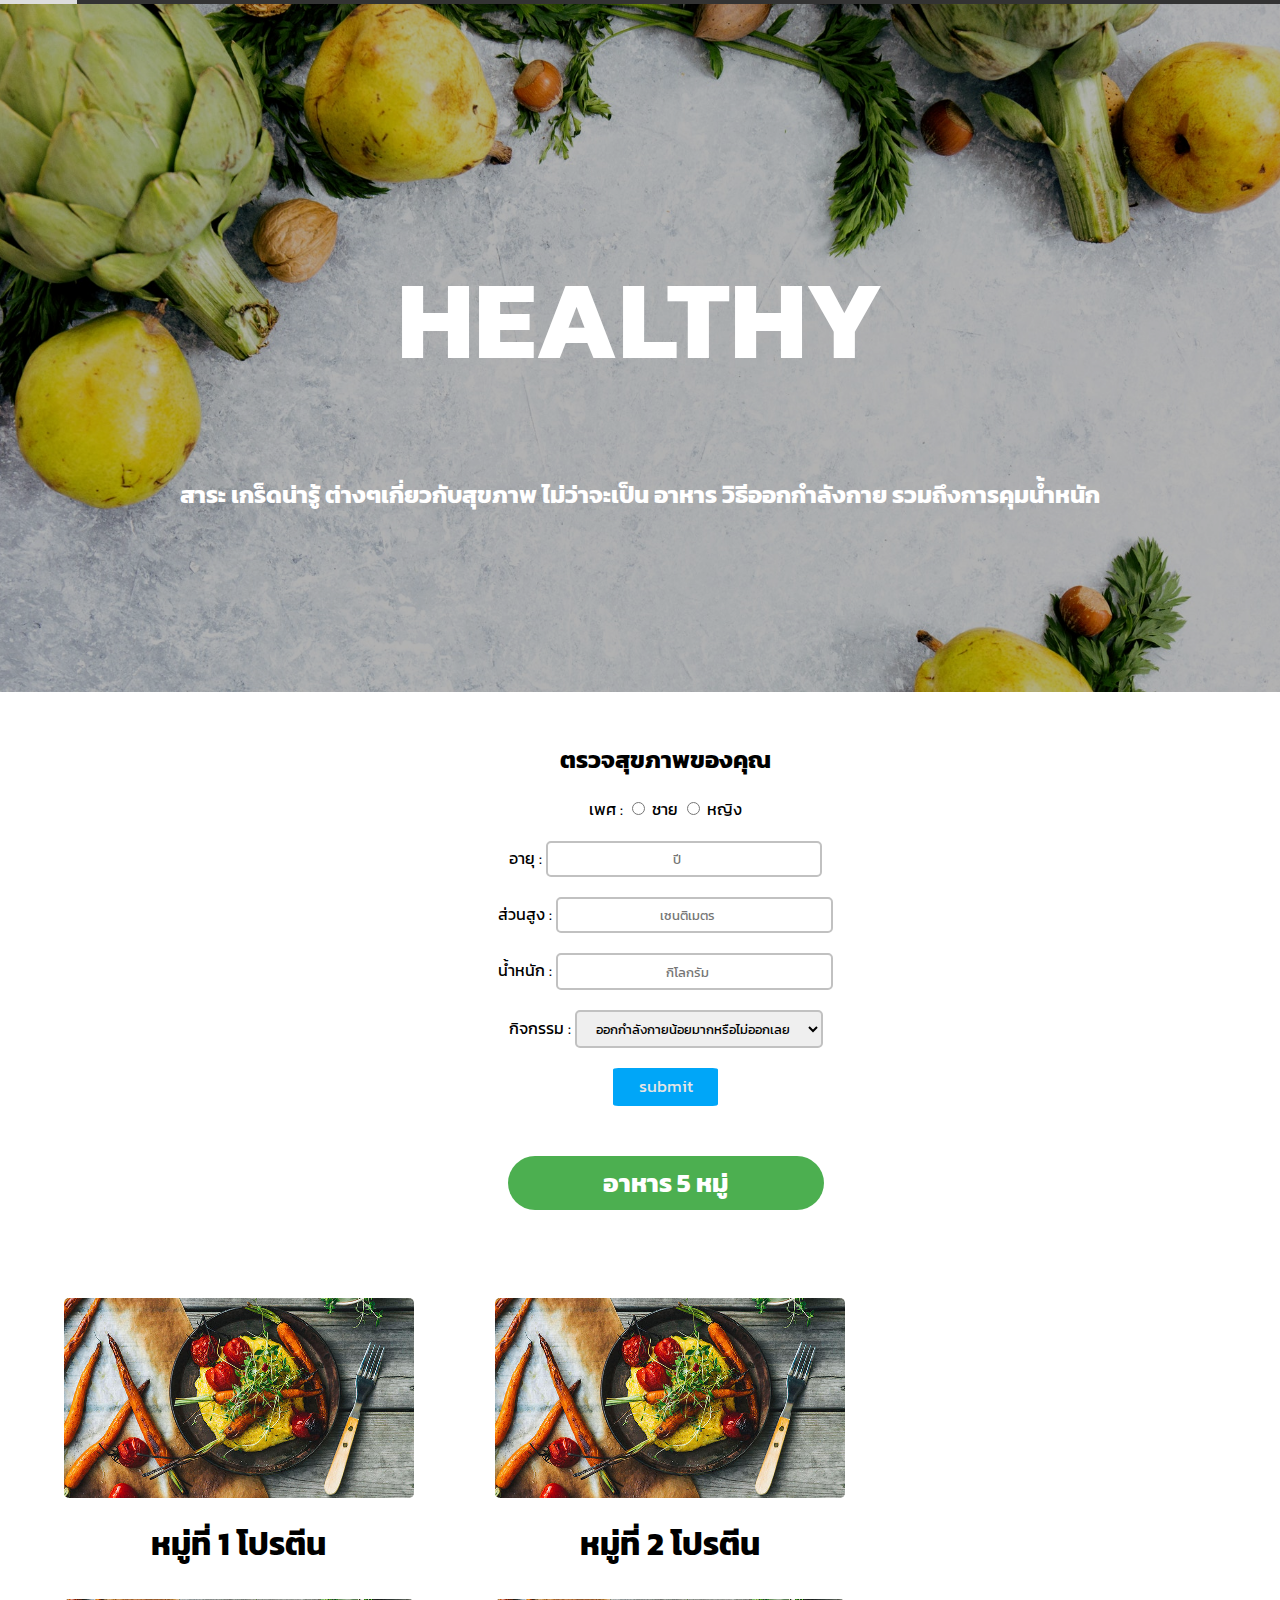
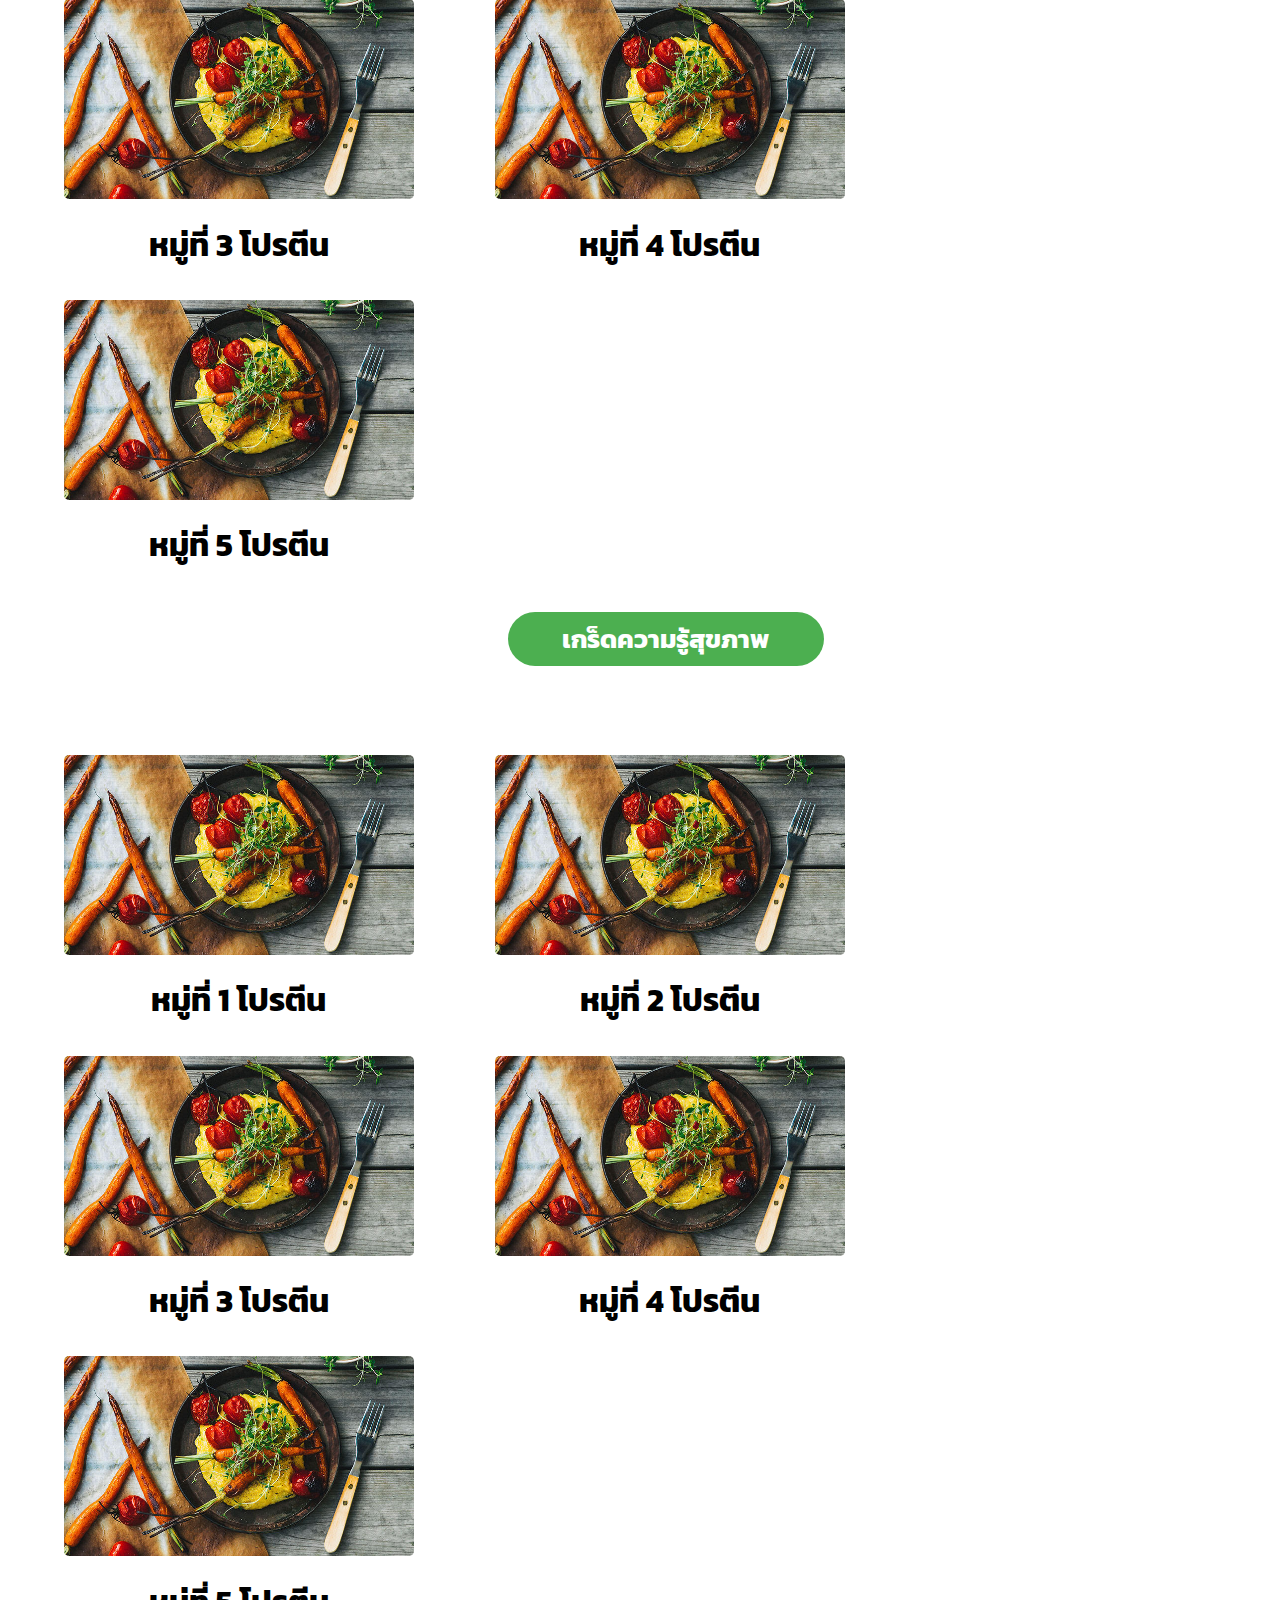
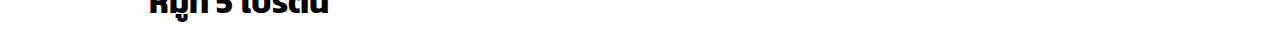
<file: index.html>
<!DOCTYPE html>
<html lang="en">
<head>
    <meta charset="UTF-8">
    <meta name="viewport" content="width=device-width, initial-scale=1.0">
    <meta http-equiv="X-UA-Compatible" content="ie=edge">
    <link rel="stylesheet" type="text/css" href="./css/main.css">
    <title>Health</title>
</head>
<body>
    <nav>
        <a href="#home">Health</a>
        <a href="main.html">อาหารสุขภาพ</a>
        <a href="artical.html">เกร็ดน่ารู้</a>
    </nav>
    <header class="masthead">
            <div class="overlay">
                <h1 id="txt">HEALTHY</h1>
                <h2>สาระ เกร็ดน่ารู้ ต่างๆเกี่ยวกับสุขภาพ ไม่ว่าจะเป็น อาหาร วิธีออกกำลังกาย รวมถึงการคุมน้ำหนัก</h2>
            </div>
    </header>
<br>
    <div class="container">
        <form class="health_form" method="POST" action="health_info.php">
            <h2>ตรวจสุขภาพของคุณ</h2>
            <div class="ioform">
                    <label for="gender"> เพศ : </label>
                    <input type="radio" name="gender" value="male"> ชาย
                    <input type="radio" name="gender" value="female"> หญิง
            </div>
            <div class="ioform">
                <label for="age"> อายุ : </label>
                <input type="number" name="age" id="age" min="1" max="120" placeholder="ปี">
            </div>
            <div class="ioform">
                <label for="height"> ส่วนสูง : </label>
                <input type="number" name="height" id="height" min="30" max="300" placeholder="เซนติเมตร">
            </div>
            <div class="ioform">
                <label for="weight"> น้ำหนัก : </label>
                <input type="number" name="weight" id="weight" min="1" max="300" placeholder="กิโลกรัม">
            </div>
            <div class="ioform">
                <label for="activity">กิจกรรม : </label>
                <select name="activity" id="activity">
                    <option value="1.2" data-val="1.2">ออกกำลังกายน้อยมากหรือไม่ออกเลย</option>
                    <option value="1.375" data-val="1.375">ออกกำลังกาย 1-3 ครั้งต่อสัปดาห์</option>
                    <option value="1.55" data-val="1.55">ออกกำลังกาย 4-5 ครั้งต่อสัปดาห์</option>
                    <option value="1.7" data-val="1.7">ออกกำลังกาย 6-7 ครั้งต่อสัปดาห์</option>
                    <option value="1.9" data-val="1.9">ออกกำลังกายวันละ 2 ครั้งขึ้นไป</option>
                </select>
            </div>
            <input type="submit" value="submit">
        </form>
        <section class="card_row">
            <h1 class="head_card">อาหาร 5 หมู่</h1>
            <div class="card_box">
                <img src="img/food_banner.jpg">
                <a href="">
                    <div class="overlay_card">
                            <div class="text">อ่านเพิ่มเติม...</div>
                    </div>
                </a>
                <h1>หมู่ที่ 1 โปรตีน</h1>
            </div>
            <div class="card_box">
                    <img src="img/food_banner.jpg">
                    <a href="">
                        <div class="overlay_card">
                                <div class="text">อ่านเพิ่มเติม...</div>
                        </div>
                    </a>
                    <h1>หมู่ที่ 2 โปรตีน</h1>
                </div>
            <div class="card_box">
                <img src="img/food_banner.jpg">
                <a href="">
                    <div class="overlay_card">
                            <div class="text">อ่านเพิ่มเติม...</div>
                    </div>
                </a>
                <h1>หมู่ที่ 3 โปรตีน</h1>
            </div>
            <div class="card_box">
                <img src="img/food_banner.jpg">
                <a href="">
                    <div class="overlay_card">
                            <div class="text">อ่านเพิ่มเติม...</div>
                    </div>
                </a>
                <h1>หมู่ที่ 4 โปรตีน</h1>
            </div>
            <div class="card_box">
                <img src="img/food_banner.jpg">
                <a href="">
                    <div class="overlay_card">
                            <div class="text">อ่านเพิ่มเติม...</div>
                    </div>
                </a>
                <h1>หมู่ที่ 5 โปรตีน</h1>
            </div>
        </section>
        <section class="card_row">
                <h1 class="head_card">เกร็ดความรู้สุขภาพ</h1>
                <div class="card_box">
                    <img src="img/food_banner.jpg">
                    <a href="">
                        <div class="overlay_card">
                                <div class="text">อ่านเพิ่มเติม...</div>
                        </div>
                    </a>
                    <h1>หมู่ที่ 1 โปรตีน</h1>
                </div>
                <div class="card_box">
                        <img src="img/food_banner.jpg">
                        <a href="">
                            <div class="overlay_card">
                                    <div class="text">อ่านเพิ่มเติม...</div>
                            </div>
                        </a>
                        <h1>หมู่ที่ 2 โปรตีน</h1>
                    </div>
                <div class="card_box">
                    <img src="img/food_banner.jpg">
                    <a href="">
                        <div class="overlay_card">
                                <div class="text">อ่านเพิ่มเติม...</div>
                        </div>
                    </a>
                    <h1>หมู่ที่ 3 โปรตีน</h1>
                </div>
                <div class="card_box">
                    <img src="img/food_banner.jpg">
                    <a href="">
                        <div class="overlay_card">
                                <div class="text">อ่านเพิ่มเติม...</div>
                        </div>
                    </a>
                    <h1>หมู่ที่ 4 โปรตีน</h1>
                </div>
                <div class="card_box">
                    <img src="img/food_banner.jpg">
                    <a href="">
                        <div class="overlay_card">
                                <div class="text">อ่านเพิ่มเติม...</div>
                        </div>
                    </a>
                    <h1>หมู่ที่ 5 โปรตีน</h1>
                </div>
            </section>
    </div>
    <footer></footer>
</body>
<script src="./js/jquery-3.3.1.min.js"></script>
<script src="./js/main.js"></script>
</html>
</file>
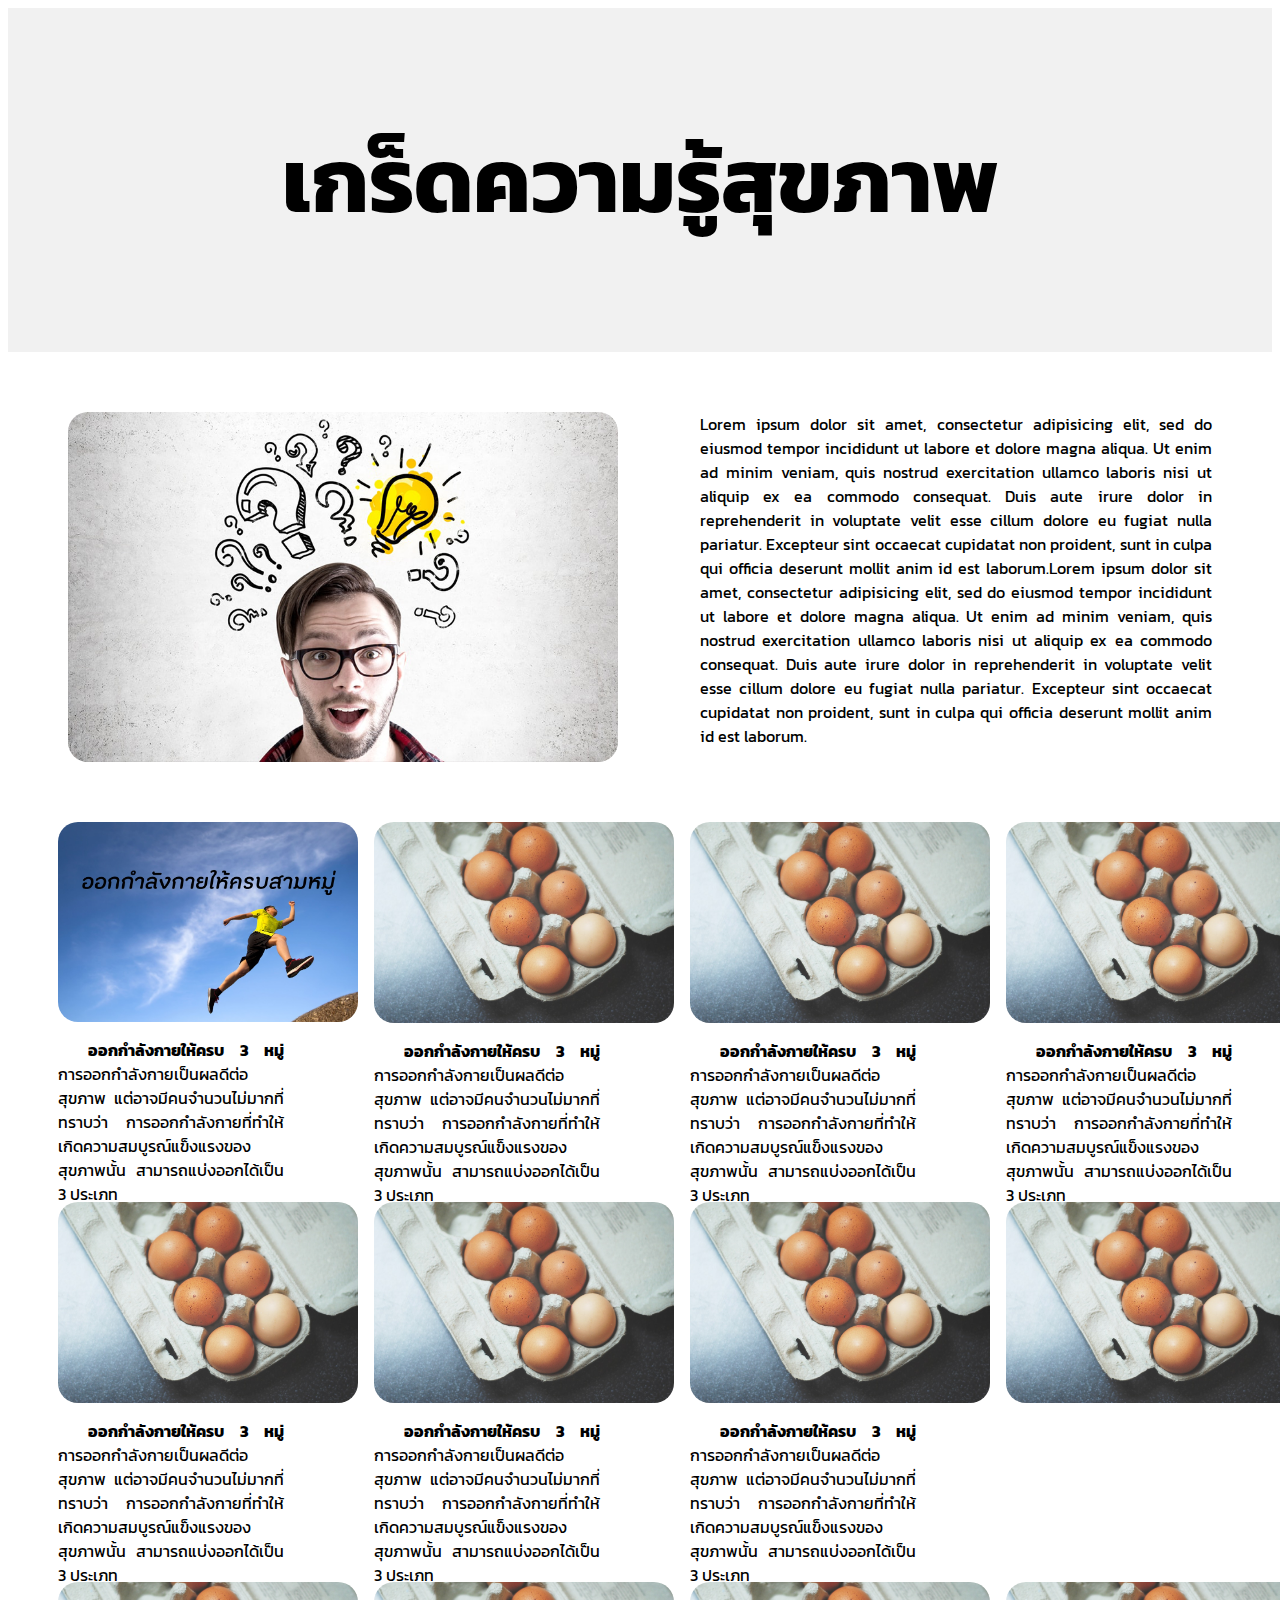
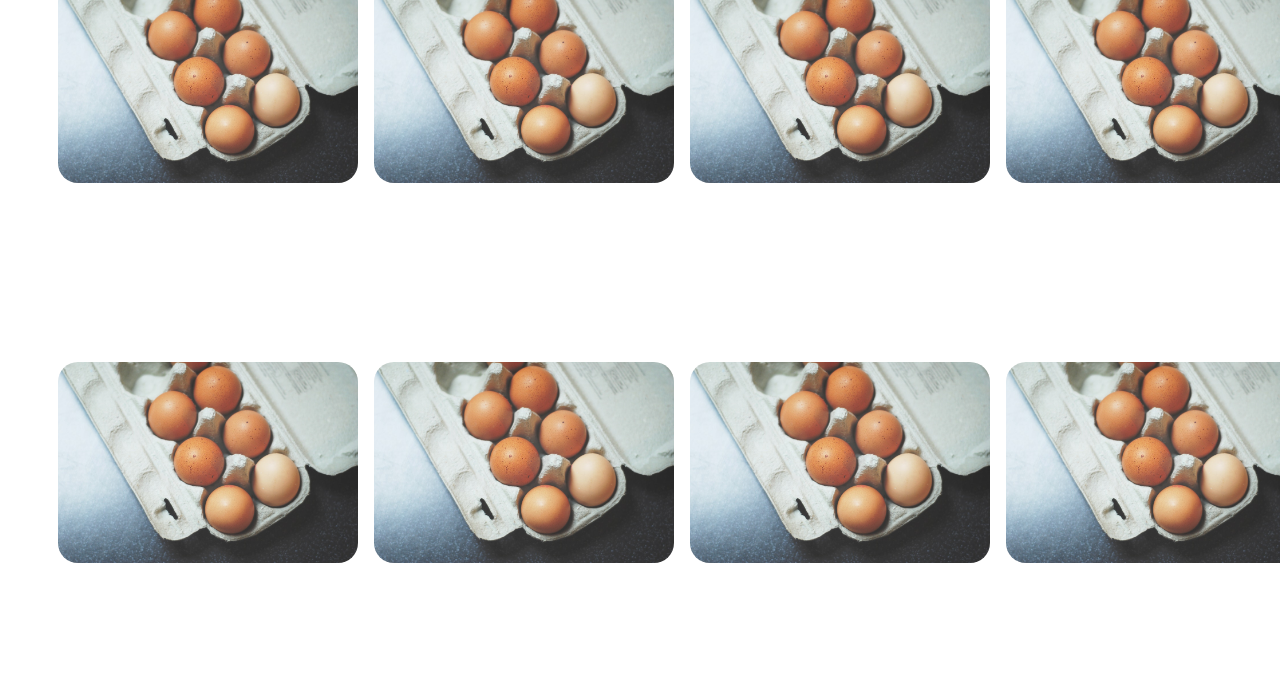
<file: artical.html>
<!DOCTYPE html>
<html>
<head>
  
    <meta charset="UTF-8">
    <meta name="viewport" content="width=device-width, initial-scale=1.0">
    <meta http-equiv="X-UA-Compatible" content="ie=edge">
    <link rel="stylesheet" type="text/css" href="style.css">
    <link href="https://fonts.googleapis.com/css?family=Bai+Jamjuree:500|Kanit:300" rel="stylesheet">

    <title></title>
</head>
<body>

  <!--   <nav>
        <a href="#home">Health</a>
        <a href="food.html">อาหารสุขภาพ</a>
        <a href="artical.html">เกร็ดน่ารู้</a>
    </nav>
   -->



    <div class="header">
      <h2>เกร็ดความรู้สุขภาพ</h2>
  </div>

  <div class="row">
      <div class="column-ar">

        <img src="pic/idea.png" width="550px">

    </div>
    <div class="column-ar">
        
      Lorem ipsum dolor sit amet, consectetur adipisicing elit, sed do eiusmod
      tempor incididunt ut labore et dolore magna aliqua. Ut enim ad minim veniam,
      quis nostrud exercitation ullamco laboris nisi ut aliquip ex ea commodo
      consequat. Duis aute irure dolor in reprehenderit in voluptate velit esse
      cillum dolore eu fugiat nulla pariatur. Excepteur sint occaecat cupidatat non
      proident, sunt in culpa qui officia deserunt mollit anim id est laborum.Lorem ipsum dolor sit amet, consectetur adipisicing elit, sed do eiusmod
      tempor incididunt ut labore et dolore magna aliqua. Ut enim ad minim veniam,
      quis nostrud exercitation ullamco laboris nisi ut aliquip ex ea commodo
      consequat. Duis aute irure dolor in reprehenderit in voluptate velit esse
      cillum dolore eu fugiat nulla pariatur. Excepteur sint occaecat cupidatat non
      proident, sunt in culpa qui officia deserunt mollit anim id est laborum.

    </div>

</div>
  </div>

  <div class="row">
      <div class="column-frame">
          <div class="container">
              <img src="pic/k1.jpg" alt="Avatar" class="image">
                  <div class="overlay">
                    <a href="index.html"><div class="text"><b>อ่านเพิ่มเติม</b></div></a>
                    </div>
                  </div>
              
                    <p><b>ออกกำลังกายให้ครบ 3 หมู่</b> การออกกำลังกายเป็นผลดีต่อสุขภาพ แต่อาจมีคนจำนวนไม่มากที่ทราบว่า การออกกำลังกายที่ทำให้เกิดความสมบูรณ์แข็งแรงของสุขภาพนั้น สามารถแบ่งออกได้เป็น 3 ประเภท</p>
      </div>
      <div class="column-frame">
          <div class="container">
              <img src="pic/egg1.jpg" alt="Avatar" class="image">
                  <div class="overlay">
                    <a  href="index.html"><div class="text"><b>อ่านเพิ่มเติม</b></div></a>
                    </div>
                    
                  </div>
                          <p><b>ออกกำลังกายให้ครบ 3 หมู่</b> การออกกำลังกายเป็นผลดีต่อสุขภาพ แต่อาจมีคนจำนวนไม่มากที่ทราบว่า การออกกำลังกายที่ทำให้เกิดความสมบูรณ์แข็งแรงของสุขภาพนั้น สามารถแบ่งออกได้เป็น 3 ประเภท</p>
      </div>
      <div class="column-frame">
          <div class="container">
              <img src="pic/egg1.jpg" alt="Avatar" class="image">
                  <div class="overlay">
                    <a href="index.html"><div class="text"><b>อ่านเพิ่มเติม</b></div></a>
                    </div>
                  </div>
                        <p><b>ออกกำลังกายให้ครบ 3 หมู่</b> การออกกำลังกายเป็นผลดีต่อสุขภาพ แต่อาจมีคนจำนวนไม่มากที่ทราบว่า การออกกำลังกายที่ทำให้เกิดความสมบูรณ์แข็งแรงของสุขภาพนั้น สามารถแบ่งออกได้เป็น 3 ประเภท</p> 
      </div>
      <div class="column-frame">
          <div class="container">
              <img src="pic/egg1.jpg" alt="Avatar" class="image">
                  <div class="overlay">
                    <a href="index.html"><div class="text"><b>อ่านเพิ่มเติม</b></div></a>
                    </div>
                  </div>
            <p><b>ออกกำลังกายให้ครบ 3 หมู่</b> การออกกำลังกายเป็นผลดีต่อสุขภาพ แต่อาจมีคนจำนวนไม่มากที่ทราบว่า การออกกำลังกายที่ทำให้เกิดความสมบูรณ์แข็งแรงของสุขภาพนั้น สามารถแบ่งออกได้เป็น 3 ประเภท</p>
      </div>
  </div>

  <div class="row">
      <div class="column-frame">
          <div class="container">
              <img src="pic/egg1.jpg" alt="Avatar" class="image">
                  <div class="overlay">
                    <a href="index.html"><div class="text"><b>อ่านเพิ่มเติม</b></div></a>
                    </div>
                  </div>
          <p><b>ออกกำลังกายให้ครบ 3 หมู่</b> การออกกำลังกายเป็นผลดีต่อสุขภาพ แต่อาจมีคนจำนวนไม่มากที่ทราบว่า การออกกำลังกายที่ทำให้เกิดความสมบูรณ์แข็งแรงของสุขภาพนั้น สามารถแบ่งออกได้เป็น 3 ประเภท</p> 
      </div>
      <div class="column-frame">
          <div class="container">
              <img src="pic/egg1.jpg" alt="Avatar" class="image">
                  <div class="overlay">
                    <a href="index.html"><div class="text"><b>อ่านเพิ่มเติม</b></div></a>
                    </div>
                  </div>
              <p><b>ออกกำลังกายให้ครบ 3 หมู่</b> การออกกำลังกายเป็นผลดีต่อสุขภาพ แต่อาจมีคนจำนวนไม่มากที่ทราบว่า การออกกำลังกายที่ทำให้เกิดความสมบูรณ์แข็งแรงของสุขภาพนั้น สามารถแบ่งออกได้เป็น 3 ประเภท</p>
      </div>
      <div class="column-frame">
          <div class="container">
              <img src="pic/egg1.jpg" alt="Avatar" class="image">
                  <div class="overlay">
                    <a href="index.html"><div class="text"><b>อ่านเพิ่มเติม</b></div></a>
                    </div>
                  </div>
               <p><b>ออกกำลังกายให้ครบ 3 หมู่</b> การออกกำลังกายเป็นผลดีต่อสุขภาพ แต่อาจมีคนจำนวนไม่มากที่ทราบว่า การออกกำลังกายที่ทำให้เกิดความสมบูรณ์แข็งแรงของสุขภาพนั้น สามารถแบ่งออกได้เป็น 3 ประเภท</p>
      </div>
      <div class="column-frame">
          <div class="container">
              <img src="pic/egg1.jpg" alt="Avatar" class="image">
                  <div class="overlay">
                    <a href="index.html"><div class="text"><b>อ่านเพิ่มเติม</b></div></a>
                    </div>
                  </div>
      </div>
  </div>

  <div class="row">
      <div class="column-frame">
          <div class="container">
              <img src="pic/egg1.jpg" alt="Avatar" class="image">
                  <div class="overlay">
                    <a href="index.html"><div class="text"><b>อ่านเพิ่มเติม</b></div></a>
                    </div>
                  </div>
      </div>
      <div class="column-frame">
          <div class="container">
              <img src="pic/egg1.jpg" alt="Avatar" class="image">
                  <div class="overlay">
                    <a href="index.html"><div class="text"><b>อ่านเพิ่มเติม</b></div></a>
                    </div>
                  </div>
      </div>
      <div class="column-frame">
          <div class="container">
              <img src="pic/egg1.jpg" alt="Avatar" class="image">
                  <div class="overlay">
                    <a href="index.html"><div class="text"><b>อ่านเพิ่มเติม</b></div></a>
                    </div>
                  </div>
      </div>
      <div class="column-frame">
          <div class="container">
              <img src="pic/egg1.jpg" alt="Avatar" class="image">
                  <div class="overlay">
                    <a href="index.html"><div class="text"><b>อ่านเพิ่มเติม</b></div></a>
                    </div>
                  </div>
      </div>
  </div>

  <div class="row">
      <div class="column-frame">
          <div class="container">
              <img src="pic/egg1.jpg" alt="Avatar" class="image">
                  <div class="overlay">
                    <a href="index.html"><div class="text"><b>อ่านเพิ่มเติม</b></div></a>
                    </div>
                  </div>
      </div>
      <div class="column-frame">
          <div class="container">
              <img src="pic/egg1.jpg" alt="Avatar" class="image">
                  <div class="overlay">
                    <a href="index.html"><div class="text"><b>อ่านเพิ่มเติม</b></div></a>
                    </div>
                  </div>
      </div>
      <div class="column-frame">
          <div class="container">
              <img src="pic/egg1.jpg" alt="Avatar" class="image">
                  <div class="overlay">
                    <a href="index.html"><div class="text"><b>อ่านเพิ่มเติม</b></div></a>
                    </div>
                  </div>
      </div>
      <div class="column-frame">
          <div class="container">
              <img src="pic/egg1.jpg" alt="Avatar" class="image">
                  <div class="overlay">
                    <a href="index.html"><div class="text"><b>อ่านเพิ่มเติม</b></div></a>
                    </div>
                  </div>
      </div>
  </div>


<script src="./js/jquery-3.3.1.min.js"></script>
<script src="./js/main.js"></script>

</body>
</html>
</file>
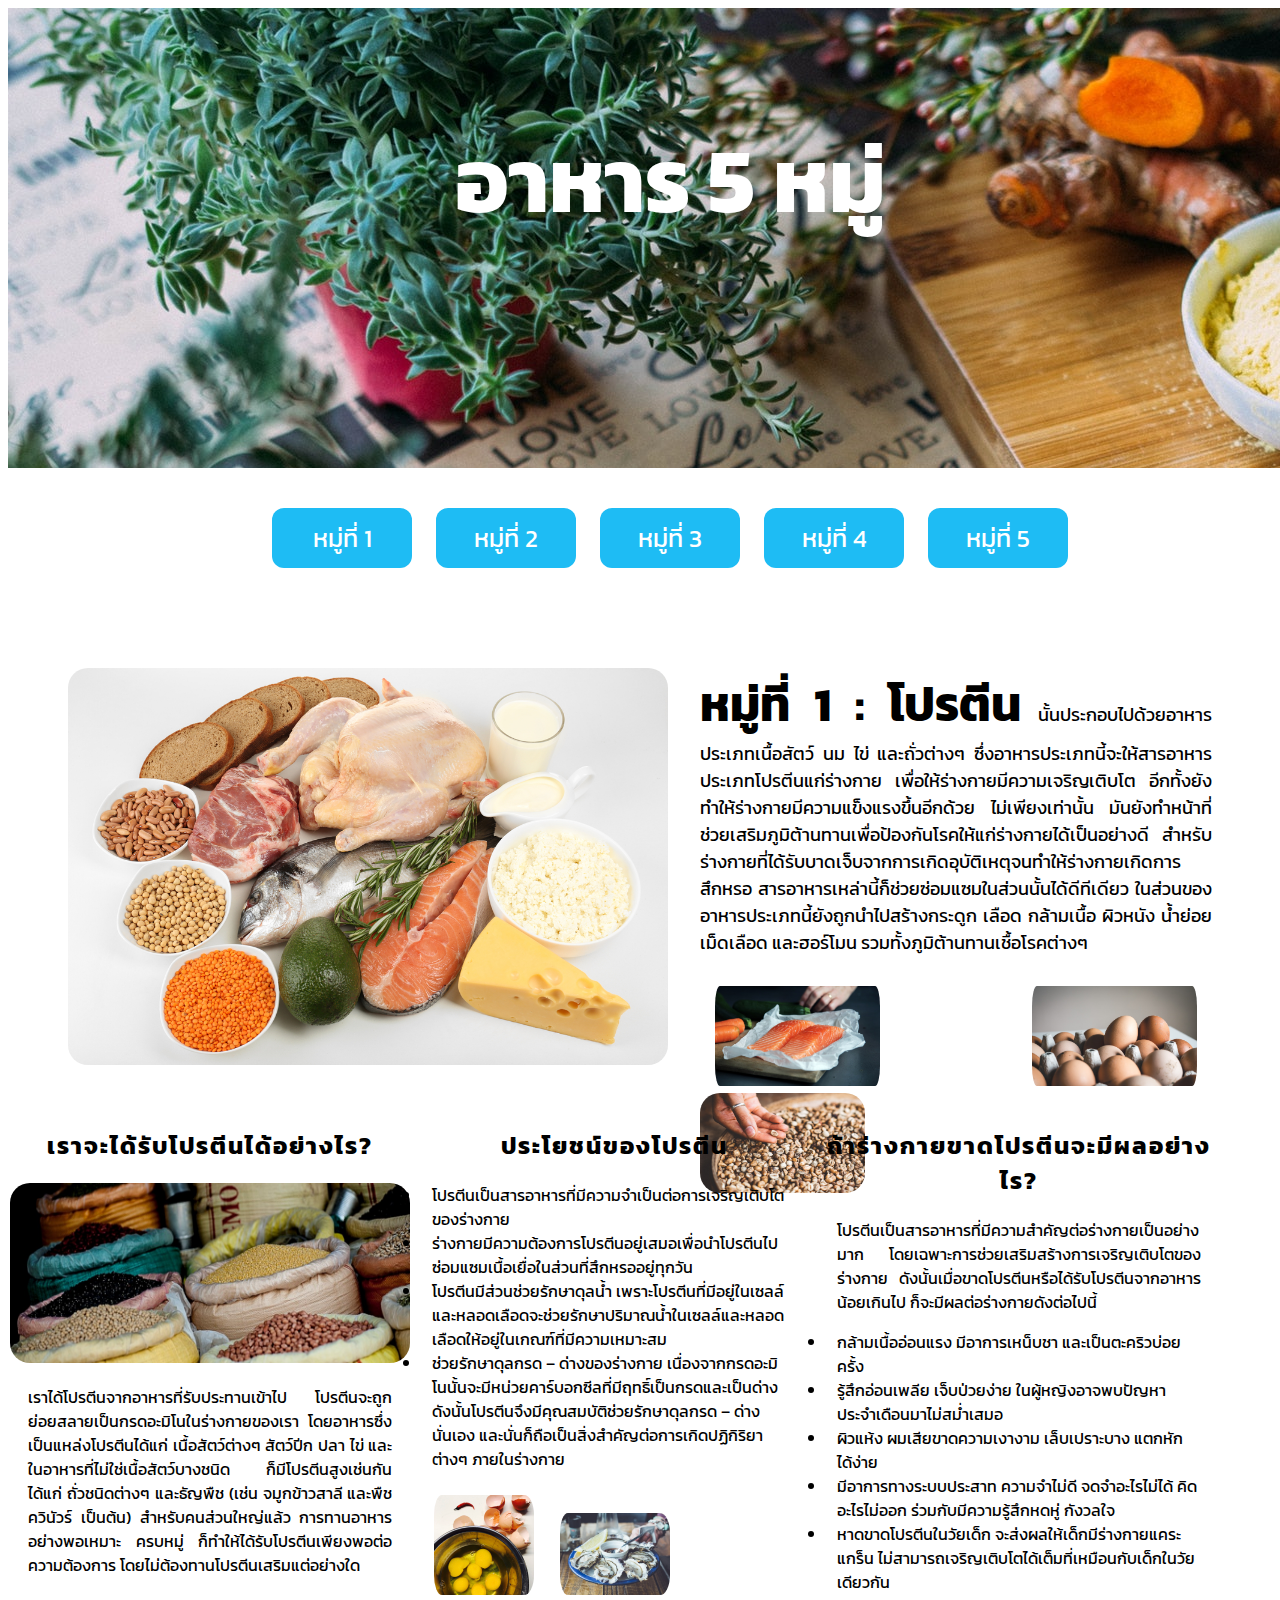
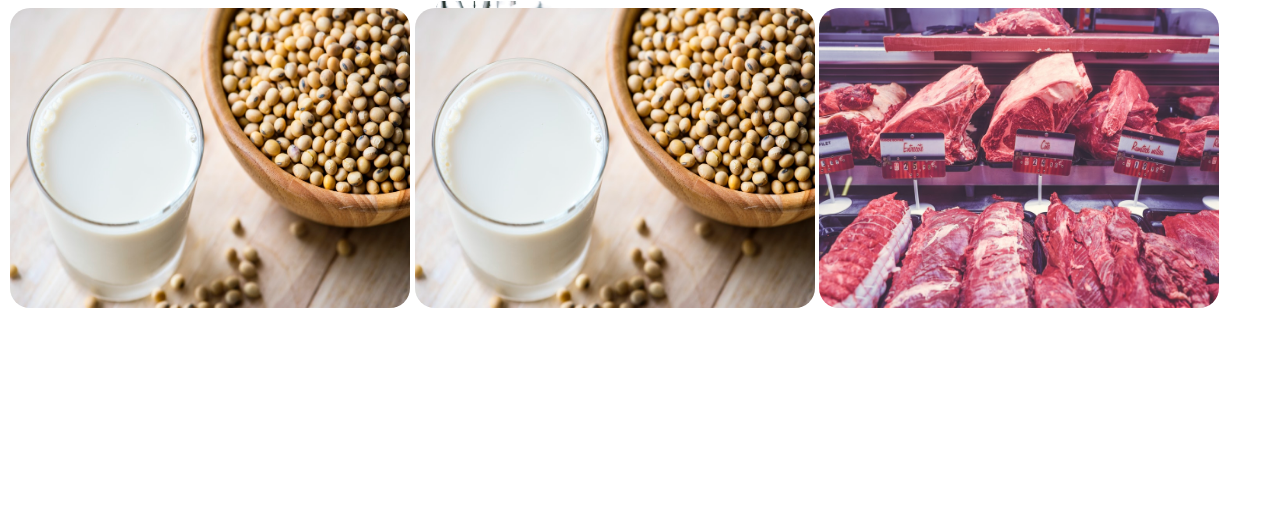
<file: main.html>
<!DOCTYPE html>
<html>
<head>
  
    <meta charset="UTF-8">
    <meta name="viewport" content="width=device-width, initial-scale=1.0">
    <meta http-equiv="X-UA-Compatible" content="ie=edge">
  <link rel="stylesheet" type="text/css" href="style.css">
  <link href="https://fonts.googleapis.com/css?family=Bai+Jamjuree:500|Kanit:300" rel="stylesheet">

  <title></title>
</head>
<body>
  <div class="header2">
    <h2>อาหาร 5 หมู่</h2>
  </div>

</div>

    <div class="group">
      <button> หมู่ที่ 1 </button>
      <button> หมู่ที่ 2 </button>
      <button> หมู่ที่ 3 </button>
      <button> หมู่ที่ 4 </button>
      <button> หมู่ที่ 5 </button>

    </div>



  <div class="row">
    <div class="column1">

      <center><img src="pic/protein.jpg" width="600px"></center>

    </div>

    <div class="column1"><b><font size="40px;">หมู่ที่ 1 : โปรตีน</font> </b>นั้นประกอบไปด้วยอาหารประเภทเนื้อสัตว์ นม ไข่ และถั่วต่างๆ ซึ่งอาหารประเภทนี้จะให้สารอาหารประเภทโปรตีนแก่ร่างกาย เพื่อให้ร่างกายมีความเจริญเติบโต อีกทั้งยังทำให้ร่างกายมีความแข็งแรงขึ้นอีกด้วย ไม่เพียงเท่านั้น มันยังทำหน้าที่ช่วยเสริมภูมิต้านทานเพื่อป้องกันโรคให้แก่ร่างกายได้เป็นอย่างดี สำหรับร่างกายที่ได้รับบาดเจ็บจากการเกิดอุบัติเหตุจนทำให้ร่างกายเกิดการสึกหรอ สารอาหารเหล่านี้ก็ช่วยซ่อมแซมในส่วนนั้นได้ดีทีเดียว ในส่วนของอาหารประเภทนี้ยังถูกนำไปสร้างกระดูก เลือด กล้ามเนื้อ ผิวหนัง น้ำย่อย เม็ดเลือด และฮอร์โมน รวมทั้งภูมิต้านทานเชื้อโรคต่างๆ
      <div id="f_one">
       <img src="pic/meat.jpg" width="165px" height="100px" class="framepic">
       <img src="pic/egg.jpg" width="165px" height="100px"class="framepic">
       <img src="pic/milk.jpg" width="165px" height="100px">
     </div>
   </div>


   
   <div class="row">
    <div class="column2"><h2 id="p1">เราจะได้รับโปรตีนได้อย่างไร?</h2> 

      <img src="pic/pro1.jpg" width="400" height="180px">
      <p>เราได้โปรตีนจากอาหารที่รับประทานเข้าไป โปรตีนจะถูกย่อยสลายเป็นกรดอะมิโนในร่างกายของเรา โดยอาหารซึ่งเป็นแหล่งโปรตีนได้แก่ เนื้อสัตว์ต่างๆ สัตว์ปีก ปลา ไข่ และในอาหารที่ไม่ใช่เนื้อสัตว์บางชนิด ก็มีโปรตีนสูงเช่นกัน ได้แก่ ถั่วชนิดต่างๆ และธัญพืช (เช่น จมูกข้าวสาลี และพืชควินัวร์ เป็นต้น) สำหรับคนส่วนใหญ่แล้ว การทานอาหารอย่างพอเหมาะ ครบหมู่ ก็ทำให้ได้รับโปรตีนเพียงพอต่อความต้องการ โดยไม่ต้องทานโปรตีนเสริมแต่อย่างใด</p>



    </div>
    
    <div class="column2"><h2 id="p1">ประโยชน์ของโปรตีน</h2>

      <ul>
        <li>โปรตีนเป็นสารอาหารที่มีความจำเป็นต่อการเจริญเติบโตของร่างกาย</li>
        <li>ร่างกายมีความต้องการโปรตีนอยู่เสมอเพื่อนำโปรตีนไปซ่อมแซมเนื้อเยื่อในส่วนที่สึกหรออยู่ทุกวัน</li>
        <li>โปรตีนมีส่วนช่วยรักษาดุลน้ำ เพราะโปรตีนที่มีอยู่ในเซลล์และหลอดเลือดจะช่วยรักษาปริมาณน้ำในเซลล์และหลอดเลือดให้อยู่ในเกณฑ์ที่มีความเหมาะสม</li>
        <li>ช่วยรักษาดุลกรด – ด่างของร่างกาย เนื่องจากกรดอะมิโนนั้นจะมีหน่วยคาร์บอกซีลที่มีฤทธิ์เป็นกรดและเป็นด่าง ดังนั้นโปรตีนจึงมีคุณสมบัติช่วยรักษาดุลกรด – ด่างนั่นเอง และนั่นก็ถือเป็นสิ่งสำคัญต่อการเกิดปฏิกิริยาต่างๆ ภายในร่างกาย</li>
        <br>

        <img src="pic/pro2.jpg" width="100px" id="framepic2">
        <img src="pic/pro3.jpg" width="110px" id="framepic2">
        <img src="pic/pro4.jpg" width="120px" id="framepic2">

      </ul>

    </div>

    <div class="column2">

      <h2 id="p1">ถ้าร่างกายขาดโปรตีนจะมีผลอย่างไร?</h2>

      <p>โปรตีนเป็นสารอาหารที่มีความสำคัญต่อร่างกายเป็นอย่างมาก โดยเฉพาะการช่วยเสริมสร้างการเจริญเติบโตของร่างกาย ดังนั้นเมื่อขาดโปรตีนหรือได้รับโปรตีนจากอาหารน้อยเกินไป ก็จะมีผลต่อร่างกายดังต่อไปนี้</p>



      <ul>

        <li>กล้ามเนื้ออ่อนแรง มีอาการเหน็บชา และเป็นตะคริวบ่อยครั้ง</li>
        <li>รู้สึกอ่อนเพลีย เจ็บป่วยง่าย ในผู้หญิงอาจพบปัญหาประจำเดือนมาไม่สม่ำเสมอ</li>
        <li>ผิวแห้ง ผมเสียขาดความเงางาม เล็บเปราะบาง แตกหักได้ง่าย</li>
        <li>มีอาการทางระบบประสาท ความจำไม่ดี จดจำอะไรไม่ได้ คิดอะไรไม่ออก ร่วมกับมีความรู้สึกหดหู่ กังวลใจ</li>
        <li>หาดขาดโปรตีนในวัยเด็ก จะส่งผลให้เด็กมีร่างกายแคระแกร็น ไม่สามารถเจริญเติบโตได้เต็มที่เหมือนกับเด็กในวัยเดียวกัน</li>

      </ul>

    </div>
  </div>

</div>


<div class="row">


  <div class="column2">
    <img src="pic/soybean.jpg" width="400" height="300px">
  </div>

  <div class="column2">
    <img src="pic/soybean.jpg" width="400" height="300px">
  </div>

  <div class="column2">
    <img src="pic/meat1.jpg" width="400" height="300px">
  </div>
  
</div>

</body>
</html>
</file>
<file: css/main.css>
@import url('https://fonts.googleapis.com/css?family=Kanit|Varela+Round');
*{
    font-family: 'Varela Round', sans-serif;
    font-family: 'Kanit', sans-serif;
    /* color: #232323; */
    /* font-size: 1.2rem; */
}
body{
    margin: 0;
}
.health_form{
    text-align: center;
}
input[type="radio"]{
    display: inline;
}
input[type="number"], select{
    width: 20%;
    text-align: center;
    padding: 0.5% 1%;
    border-radius: 5px 5px 5px 5px;
    border: 2px solid #c1c1c1;
}
input[type="submit"]{
    width: auto;
    height: auto;
    padding: 0.5% 2%;
    color: #e5e5e5;
    background: #00a6f8;
    font-size: 1.05rem;
    border-radius: 5% 5% 5% 5%;
    border: none;
    transition: linear 0.15s all;
}
input[type="submit"]:hover{
    color: #fff;
    background: #6AD4FA;
/*    box-shadow: 0px 4px #blue;
*/}

.ioform{
    display: block;
    margin: 20px;
}
ul {
    list-style-type: none;
  }
header.masthead {
    background: url('../img/banner.jpg') no-repeat center center fixed;  /*fixed*/
    height: 40%;
    -webkit-background-size: auto;
    -moz-background-size: auto;
    background-size: cover;
    -o-background-size: auto;
}
header.masthead>.overlay {
    padding: 10rem 0;
    text-align: center;
    color: #fff;
    background: rgba(0, 0, 0, 0.3);
    height: 35%;
}
#txt {
    font-size: 7em;
}
/* .button {
    background-color: #4CAF50;
    border: none;
    color: white;
    padding: 15px 32px;
    text-align: center;
    text-decoration: none;
    display: inline-block;
    font-size: 16px;
    margin: 4px 2px;
    cursor: pointer;
} */
nav {
    background-color: #333;
    position: fixed;
    top: -50px;
    width: 100%;
    transition: top 0.3s; 
    z-index: 1;
}
nav a {
    /* float: center; */
    display: inline-block;
    color: white;
    text-align: center;
    padding: 15px;
    text-decoration: none;
}

nav a:hover {
    background-color: #ddd;
    color: #232323;
}
.container{
    margin: 2% 2%;
    width: 100%;
    height: auto;
}
.ans{
    width: 80%;
    background: url('../img/leaves-pattern.png');
    color: #232323;
    margin: 2% auto;
    padding: 1%;
}
.ans_health{
    text-align: center;
}

.info_health {
    padding: 30px;
}
h3 {
    font-size: 2em;
}

.btn-group .button {
    text-align: center;
    background-color: #4CAF50; /* Green */
    border: none;
    color: white;
    padding: 15px 32px;
    margin: 15px;
    text-align: center;
    text-decoration: none;
    font-size: 16px;
    cursor: pointer;
    float: left;
}
.card_box{
    display: inline-block;
    margin: 3% 3%;
    position: relative;
    width: 350px;
    height: 200px;
    text-align: center;
}
.card_box img{
    width: 350px;
    height:200px;
    border-radius: 5px;
    cursor: pointer;
    transition: 0.3s;
    display: block;
    justify-content: center;
}
.overlay_card {
    position: absolute;
    top: 0;
    bottom: 0;
    left: 0;
    right: 0;
    height: 100%;
    width: 100%;
    opacity: 0;
    transition: .35s ease;
    background-color: #008CBA;
    border-radius: 5px;
}
  
.overlay_card:hover {
    opacity: 0.85;
}
  
.text {
    color: white;
    font-size: 20px;
    position: absolute;
    top: 50%;
    left: 50%;
    -webkit-transform: translate(-50%, -50%);
    -ms-transform: translate(-50%, -50%);
    transform: translate(-50%, -50%);
    text-align: center;
}
.text a{
    text-decoration: none;
    color: #fff;
}
.card_row .head_card{
    width: 300px;
    height: auto;
    color: #fff;
    text-align: center;
    font-size: 2vw;
    margin: 50px auto;
    padding: 8px 8px;
    border-radius: 50px;
    background: #4CAF50; 
}
</file>
<file: style.css>
body {
    font-family: 'Kanit', sans-serif;

}

/* Style the header */
.header {
    width: 100%;
    background-color: #f1f1f1;
    padding: 30px;
    text-align: center;
    font-size: 60px;
    box-sizing: border-box;

}

.header2 {
    width: 100%;
    background: url('img/banner2.jpg');
    padding: 30px;
    text-align: center;
    font-size: 60px;
/*    box-sizing: border-box;
*/    color: white;
    height:  400px;
}

/* Create three equal columns that floats next to each other */
.column {
    float: left;
    width: 50%;
    padding: 60px;
    height: 400px; /* Should be removed. Only for demonstration */
    text-align: center;
    box-sizing: border-box;


}

.column-ar {
    float: left;
    width: 50%;
    padding: 60px;
    height: 420px; /* Should be removed. Only for demonstration */
    text-align: center;
    box-sizing: border-box;
    text-align: justify;


}

.column-frame {
    font-size: 1em;
    float: left;
    width: 25%;
    margin: auto;
    height: 380px; /* Should be removed. Only for demonstration */
    text-align: center;
    box-sizing: border-box;
    text-align: justify;
    padding: 40px;
}

.column-frame p  {
  text-indent: 30px;
    padding-left: 10px;
}


#f_one {
    padding-top: 30px;
}

.framepic {
    padding-right: 15px;
    padding-left: 15px;
}

#framepic2 {
    padding-left: 12px;
    padding-right: 10px;
}


.column1 {
    font-size: 1.15em;
    float: left;
    width: 50%;
    padding: 60px;
    height: 500px; /* Should be removed. Only for demonstration */
    text-align: center;
    box-sizing: border-box;
     text-align: justify;

}

.column2 {
    text-align: center;
    float: left;
    width: 32%;
    margin-left: auto;
    height: 500px; /* Should be removed. Only for demonstration */
}

.column2 p {
    padding-left: 20px;
    padding-right: 20px;
    text-align: justify;
}

.column2 ul, li {
    padding-left: 10px;
    padding-right: 12px;
    text-align: left;
}

.row img {
    border-radius: 20px;

}

.row {
    width: 100%;
    margin: auto;
    padding: auto;
}
.row:after {
    content: "";
    display: table;
    clear: both;
    box-sizing: border-box;

}

#p1 {
    letter-spacing: 2px;
}



/*// forhover*/

.container {
  position: relative;
  width: 300px;
  margin: 10px;
  text-align: center;
}

.image {
  display: block;
  width: 300px;
  height: auto;
  text-align: center;
}

.overlay {
  position: absolute;
  top: 0;
  bottom: 0;
  left: 0;
  right: 0;
  height: 100%;
  width: 100%;
  opacity: 0;
  transition: .5s ease;
  background-color: rgba(0, 204, 255, 0.411);
  border-radius: 20px;
}

.container:hover .overlay {
  opacity: 1;
}

.text {
  color: white;
  font-size: 25px;
  position: absolute;
  top: 50%;
  left: 50%;
  -webkit-transform: translate(-50%, -50%);
  -ms-transform: translate(-50%, -50%);
  transform: translate(-50%, -50%);
  text-align: center;
/*  text-shadow: 0px 2px #000000;
*/
}

.group {
    width: 100%;
    text-align: center;
    padding: 40px 40px;
} 

.group button {
    background-color: #1EBCF4; 
    font-family: 'Kanit', sans-serif;
    color: white;
    text-align: center;
    font-size: 25px;
    width: 140px;
    height: 60px;
    border-radius: 12px;
    margin-right: 20px;
    border: none;
    cursor: pointer;
}

.group button:hover {
    background-color: #1791BC;
}

nav {
    background-color: #333;
    position: fixed;
    top: -50px;
    width: 100%;
    transition: top 0.3s; 
    z-index: 1;
}
nav a {
    /* float: center; */
    display: inline-block;
    color: white;
    text-align: center;
    padding: 15px;
    text-decoration: none;
}

nav a:hover {
    background-color: #ddd;
    color: #232323;
}
</file>
